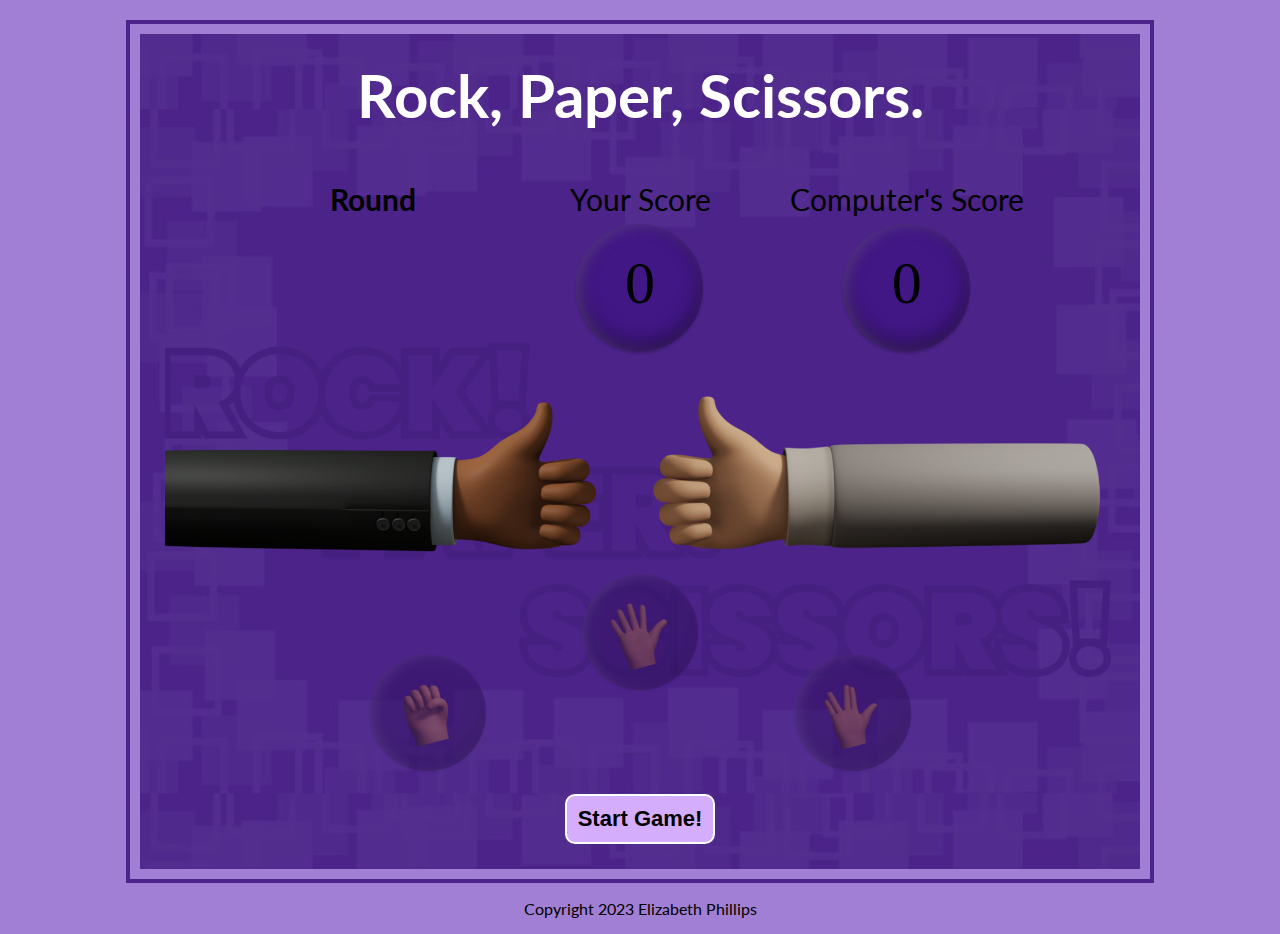
<file: index.html>
<!DOCTYPE html>
<html lang="en-us">
  <head>
    <meta charset="utf-8">

    <title>Rock, Paper, Scissors.</title>

	<script src="script.js" defer></script>

	<link rel="stylesheet" href="style.css">

	<link rel="preconnect" href="https://fonts.googleapis.com">
	<link rel="preconnect" href="https://fonts.gstatic.com" crossorigin>
	<link href="https://fonts.googleapis.com/css2?family=Lato:wght@400;900&display=swap" rel="stylesheet">

  </head>

  <body>

	<div id="wrapper">

		<div id="container">
	
			<h1 id="title">Rock, Paper, Scissors.</h1>

			<section id="game">

				<div id="gameInfo">

					<div class="gameInfo">

						<h2 class="numberOf">Round<br><span></span></h2>

					</div>

					<div class="gameInfo">

						<div class="gameInfo player"><p>Your Score</p></div>
						<div class="scoreInfo score player"><span>0</span></div>
						
					</div>

					<div class="gameInfo">

						<div class="gameInfo computer"><p>Computer's Score</p></div>
						<div class="scoreInfo score computer"><span>0</span></div>
						
					</div>
					
				</div>

				<div id="result">

					<div id="winner" class="notVisible">

						<p class="para1"></p>
						<p class="para2"></p>
						<p class="para3"></p>
						<button>Play Again.</button>

					</div>

					<div class="player pose">

						<img src="images/player/thumb.png">

					</div>

					<div class="computer pose">

						<img src="images/computer/thumb.png">

					</div>

				</div>

				<div id="buttons">

					<div class="button">

						<a href="javascript:;" id="rock" class="playButton rock noClick"><img src="images/rock_button.png" alt="Rock"></a>

					</div>

					<div class="button">

						<a href="javascript:;" id="paper" class="playButton paper noClick"><img src="images/paper_button.png" alt="Paper"></a>
						
					</div>

					<div class="button">

						<a href="javascript:;" id="scissors" class="playButton scissors noClick"><img src="images/scissors_button.png" alt="Scissors"></a>
						
					</div>

				</div>

				<div id="start">
					<button id="playBtn">Start Game!</button>
					<p id="choose" class="fadeOut">Click a button to choose your weapon!</p>
					
				</div>
			</section>

		</div><!-- End Content-->

	</div><!-- End Wrapper -->

	<p class="copy">Copyright 2023 Elizabeth Phillips</p>

  </body>


</html>
</file>
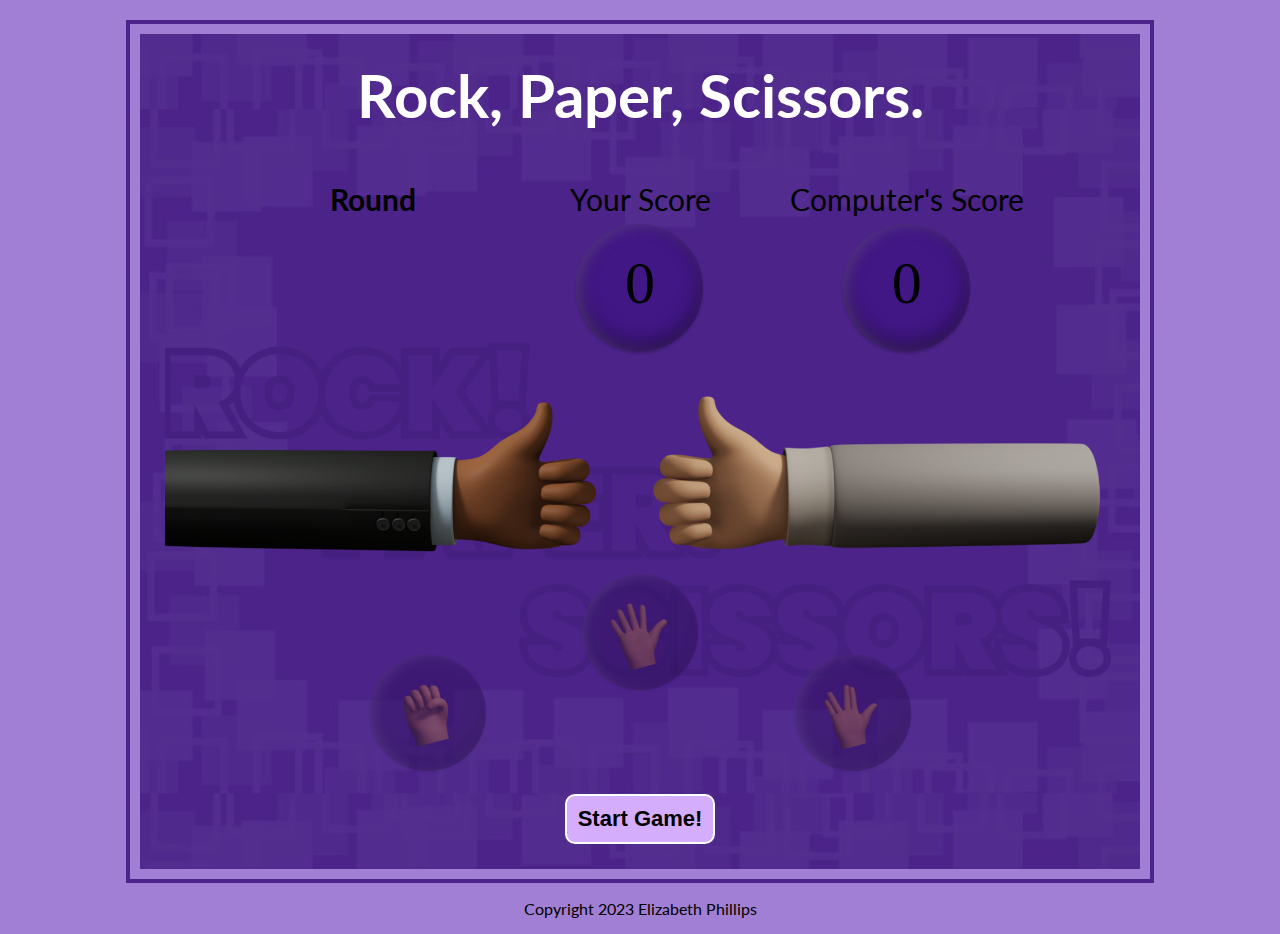
<file: Rock paper scissors.html>
<!DOCTYPE html>
<html lang="en-us">
  <head>
    <meta charset="utf-8">

    <title>Rock, Paper, Scissors.</title>

	<script src="script.js" defer></script>

	<link rel="stylesheet" href="style.css">

	<link rel="preconnect" href="https://fonts.googleapis.com">
	<link rel="preconnect" href="https://fonts.gstatic.com" crossorigin>
	<link href="https://fonts.googleapis.com/css2?family=Lato:wght@400;900&display=swap" rel="stylesheet">

  </head>

  <body>

	<div id="wrapper">

		<div id="container">
	
			<h1 id="title">Rock, Paper, Scissors.</h1>

			<section id="game">

				<div id="gameInfo">

					<div class="gameInfo">

						<h2 class="numberOf">Round<br><span></span></h2>

					</div>

					<div class="gameInfo">

						<div class="gameInfo player"><p>Your Score</p></div>
						<div class="scoreInfo score player"><span>0</span></div>
						
					</div>

					<div class="gameInfo">

						<div class="gameInfo computer"><p>Computer's Score</p></div>
						<div class="scoreInfo score computer"><span>0</span></div>
						
					</div>
					
				</div>

				<div id="result">

					<div id="winner" class="notVisible">

						<p class="para1"></p>
						<p class="para2"></p>
						<p class="para3"></p>
						<button>Play Again.</button>

					</div>

					<div class="player pose">

						<img src="images/player/thumb.png">

					</div>

					<div class="computer pose">

						<img src="images/computer/thumb.png">

					</div>

				</div>

				<div id="buttons">

					<div class="button">

						<a href="javascript:;" id="rock" class="playButton rock noClick"><img src="images/rock_button.png" alt="Rock"></a>

					</div>

					<div class="button">

						<a href="javascript:;" id="paper" class="playButton paper noClick"><img src="images/paper_button.png" alt="Paper"></a>
						
					</div>

					<div class="button">

						<a href="javascript:;" id="scissors" class="playButton scissors noClick"><img src="images/scissors_button.png" alt="Scissors"></a>
						
					</div>

				</div>

				<div id="start">
					<button id="playBtn">Start Game!</button>
					<p id="choose" class="fadeOut">Click a button to choose your weapon!</p>
					
				</div>
			</section>

		</div><!-- End Content-->

	</div><!-- End Wrapper -->

	<p class="copy">Copyright 2023 Elizabeth Phillips</p>

  </body>


</html>
</file>
<file: style.css>
body {
    margin: 0;
    background-color: #A07FD5;
    padding-top: 20px;
}

h1,
h2,
p {
    font-family: 'Lato', sans-serif;
}

#title {
    font-size: 60px;
}

#wrapper {
    width: 1000px;
    margin: 0px auto;
    border: 4px solid #4B2389;
    padding: 10px;
}

#container,
#winner {
    background-image: url("images/background.jpg");
    background-size: 100%;
    padding: 25px;
    background-position: center;
}

#title {
    margin-top: 0;
    text-align: center;
    color: #fff;
}


#gameInfo {
    display: flex;
    justify-content: space-between;
    width: 800px;
    margin: 0 auto;
    margin-top: 50px;
    height: 200px;
}

.gameInfo {
    height: 10px;
    font-size: 30px;
    text-align: center;
    flex: 1 1 0;
}

h2.numberOf {
    flex: 0.10;
    text-align: center;
    margin-top: 0;
    font-size: 30px;
}

.gameInfo span {
    font-size: 60px;
}

.gameInfo p {
    margin-top: 0;
}

.score {
    background-image: url(images/score_back.png);
    background-repeat: no-repeat;
    background-position: center;
    background-size: 50%;
    height: 200px;
}

.score span {
    position: relative;
    top: 29%;
}

.scoreInfo h2 {
    flex: 0.10;
    text-align: center;
}

#game {
    background-image: url(images/RPS.png);
    background-position: center;
    background-size: 100%;
    background-repeat: no-repeat;
}

#result {
    display:flex;
    position: relative;
}

.pose {
    width: 50%;
    flex: 1;
}

.pose img {
    max-width: 100%;
}

#winner {
    position: absolute;
    transform: translate(50%, -5%);
    width: 50%;
    text-align: center;
    z-index: 200;
    transition: opacity 1s ease 1s;
}

.notVisible {
    opacity: 0;
    transition: opacity 0s ease 0s;
    transition: none;
    z-index: -2000;
    height: 0;
}


#winner .para1 {
    font-size: 42px;
    font-weight: bold;
}

#winner .para2,
#winner .para3 {
    font-size: 30px;
}

#winner button {
    background-color: #D4ADFC;
    width: 150px;
    margin: 0 auto;
    padding: 10px;
    border-radius: 10px;
    border: 2px solid #ffffff;
    text-align: center;
    font-size: 22px;
    font-weight: bold;
    color: #000000;
}

#buttons {
    display: flex;
    justify-content: space-between;
    width: 600px;
    margin: 20px auto 0;
    height: 200px;
    text-align: center;
}

#buttons button {
    background-color: transparent;
    border: none;
}

.button {
    text-align: center;
}


.playButton img {
    width: 70%;
   /* opacity: .7;
    transition: opacity 0.5s ease-out;*/
  }
  
/*.chosenWeapon {
    opacity: 1;
  }*/

.button a {
    position: relative;
    display: inline-block;
    border-radius: 50%;
}

.button #rock,
.button #scissors {
    bottom: -30%;
    z-index: 100;
}

.button #paper {
    bottom: 10%;
    z-index: 100;
}

#start {
    text-align: center;
    position: relative;
}

#playBtn {
    background-color: #D4ADFC;
    width: 150px;
    margin: 0 auto;
    padding: 10px;
    border-radius: 10px;
    border: 2px solid #ffffff;
    text-align: center;
    font-size: 22px;
    font-weight: bold;
    color: #000000;
    transition: opacity 0.5s ease;
}

#choose {
    text-align: center;
    font-size: 30px;
    position: absolute;
    top: 0;
    transform: translate(50%);
    transition: opacity 0.5s ease 0.5s;
}

.copy {
    text-align: center;
}

.fadeOut {
    opacity: 0;
    pointer-events: none;
}

.noClick {
    pointer-events: none;
    opacity: .5;
}

.fadeIn {
    opacity: 1;
    pointer-events: all;
}
</file>
